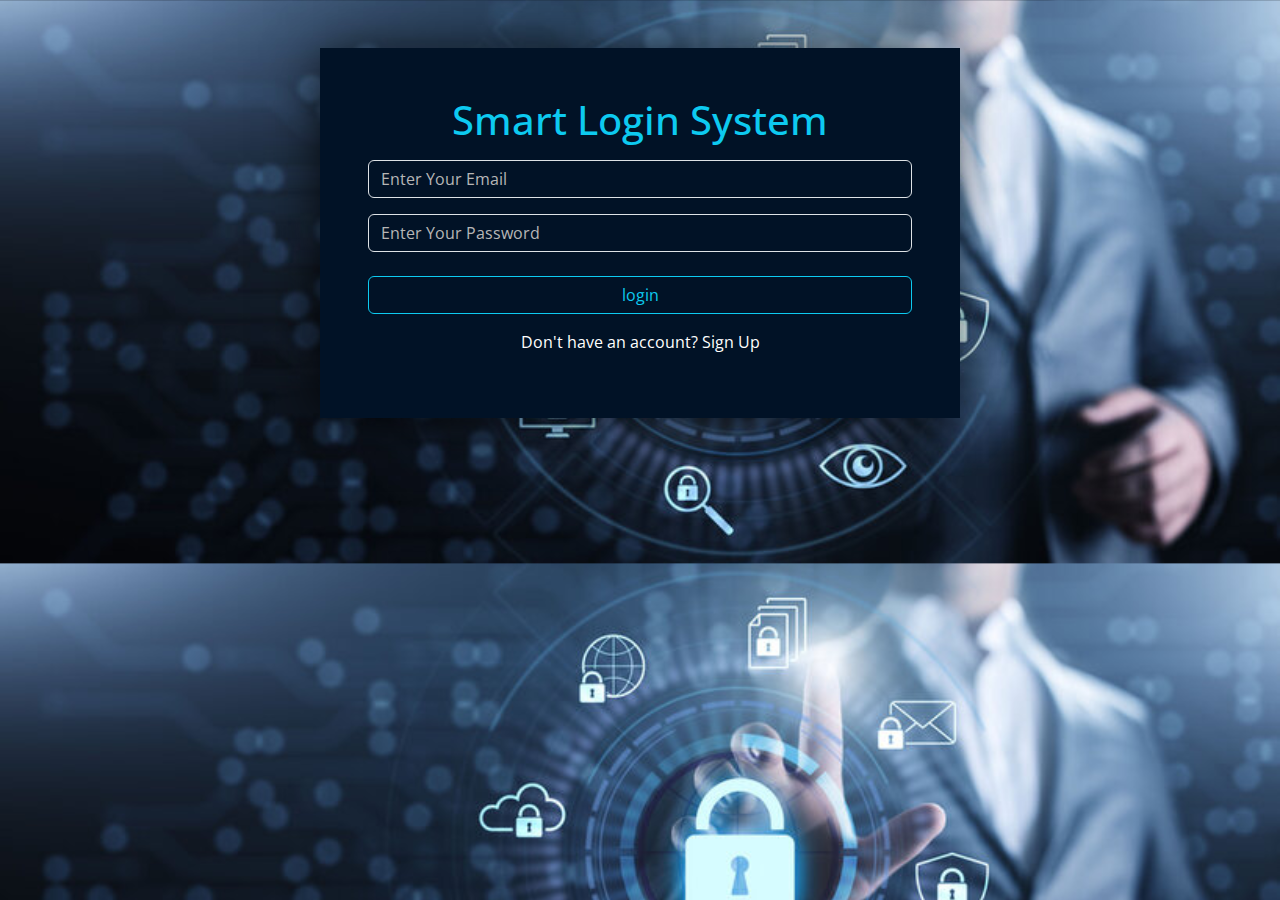
<file: index.html>
<!DOCTYPE html>
<html lang="en">
  <head>
    <meta charset="UTF-8" />
    <meta http-equiv="X-UA-Compatible" content="IE=edge" />
    <meta name="viewport" content="width=device-width, initial-scale=1.0" />
    <link rel="stylesheet" href="css/all.min.css" />
    <link rel="stylesheet" href="css/bootstrap.min.css" />
    <link rel="stylesheet" href="css/style.css" />
    <link
      href="https://fonts.googleapis.com/css2?family=Open+Sans&family=Titillium+Web&display=swap"
      rel="stylesheet"
    />
    <title>Login System</title>
  </head>

  <body>
    <section>
      <main class="d-flex justify-content-center align-items-center">
        <div class="w-50 group mt-5 p-5">
          <h1 class="text-center">Smart Login System</h1>
          <div class="w-100">
            <input
              class="form-control my-3 text-white"
              type="email"
              name=""
              id="loginMail"
              placeholder="Enter Your Email"
            />
            <input
              class="form-control text-white"
              type="password"
              name="password"
              id="loginPass"
              placeholder="Enter Your Password"
            />
            <button class="btn btn-outline-info w-100 mt-4" id="btnLogin">login</button>
            <p class="text-center text-white mt-3">
              Don't have an account?
              <a class="text-white text-decoration-none" href="signUp.html"
                >Sign Up</a
              >
            </p>
          </div>
          <div class=" wrongMessage">
            <p class=" text-danger text-center d-none" id="wrongMessage">this Email Or password is incorrect</p>
            <h5 class="d-none alert text-danger text-center" id="signUpMessage">
              All inputs is Requried
            </h5>
          </div>

          
        </div>
      </main>
    </section>

    <script src="js/main.js"></script>
  </body>
</html>
</file>
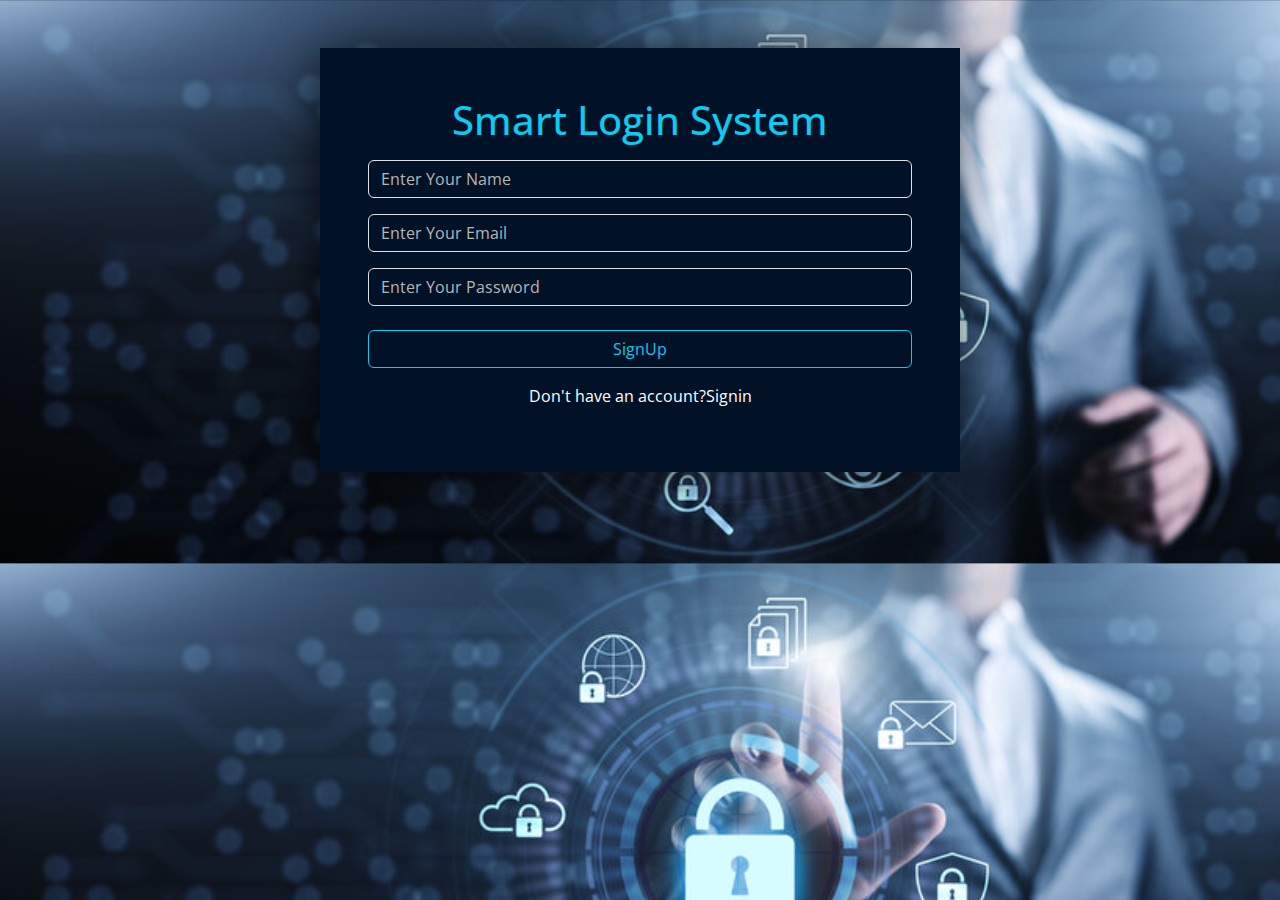
<file: signUp.html>
<!DOCTYPE html>
<html lang="en">
  <head>
    <meta charset="UTF-8" />
    <meta http-equiv="X-UA-Compatible" content="IE=edge" />
    <meta name="viewport" content="width=device-width, initial-scale=1.0" />
    <link rel="stylesheet" href="css/all.min.css" />
    <link rel="stylesheet" href="css/bootstrap.min.css" />
    <link rel="stylesheet" href="css/style.css" />
    <link
      href="https://fonts.googleapis.com/css2?family=Open+Sans&family=Titillium+Web&display=swap"
      rel="stylesheet"
    />
    <title>login System</title>
  </head>

  <body>
    <section>
      <main class="d-flex justify-content-center align-items-center">
        <div class="w-50 group mt-5 p-5">
          <h1 class="text-center">Smart Login System</h1>
          <div class="w-100">
            <input
              class="form-control my-3 text-white"
              type="text"
              name=""
              id="nameSignUp"
              placeholder="Enter Your Name"
            
            />
            <div class="alert alert-danger d-none py-0 mt-2">
              <small>Name Must start with capital csarcter</small>
            </div>
            <input
              class="form-control my-3 text-white"
              type="email"
              name=""
              id="mailSignUp"
              placeholder="Enter Your Email"
            />
            <div class="alert alert-danger d-none py-0 mt-2">
              <small>Email must ba a valid</small>
            </div>
            <input
              class="form-control text-white"
              type="password"
              name="password"
              id="passSignUp"
              placeholder="Enter Your Password"
            />
            <div class="alert alert-danger d-none py-0 mt-2">
              <small>password must be cosisit of 8 charter</small>
            </div>
            <button id="btnSignUp" class="btn btn-outline-info w-100 mt-4">
              SignUp
            </button>
            <p class="text-center text-white mt-3">
              Don't have an account?<a
                class="text-white text-decoration-none"
                href="login.html"
                >Signin</a
              >
            </p>
            <div class="d-flex justify-content-center align-items-center p-0">
              <h5 class="d-none alert text-danger" id="signUpMessage">
                All inputs is Requried
              </h5>
            </div>
            <div class="d-flex justify-content-center align-items-center p-0">
              <h5 class="d-none alert text-success" id="success">sucess</h5>
              <h5 class="d-none alert text-danger" id="mailExist">This Email is Exist</h5>
            </div>
          </div>
        </div>
      </main>
    </section>

    <script src="js/main.js"></script>
  </body>
</html>
</file>
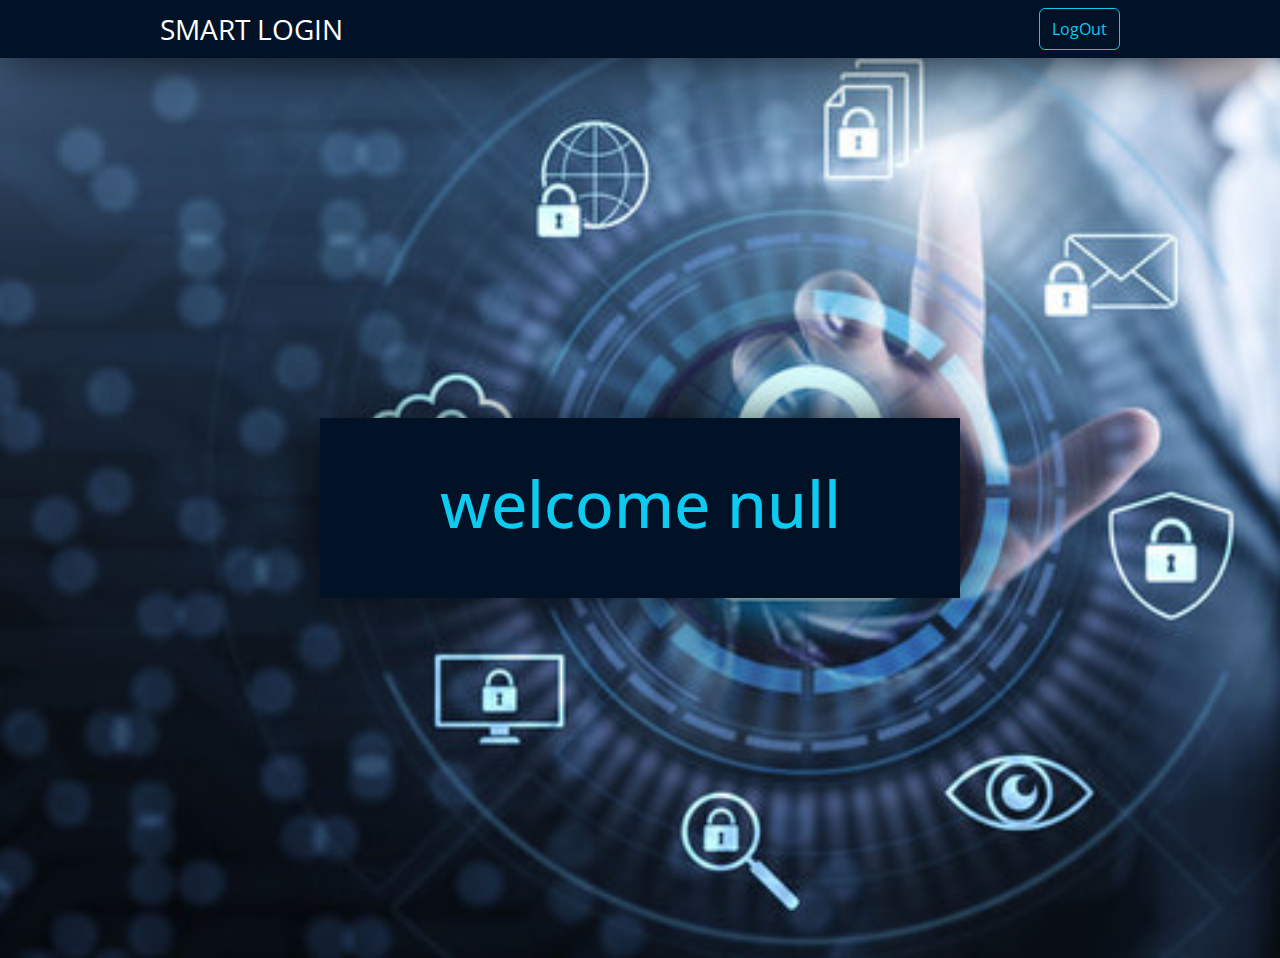
<file: welcomePage.html>
<html lang="en">
  <head>
    <meta charset="UTF-8" />
    <meta http-equiv="X-UA-Compatible" content="IE=edge" />
    <meta name="viewport" content="width=device-width, initial-scale=1.0" />
    <link rel="stylesheet" href="css/all.min.css" />
    <link rel="stylesheet" href="css/bootstrap.min.css" />
    <link rel="stylesheet" href="css/style.css" />
    <link
      href="https://fonts.googleapis.com/css2?family=Open+Sans&family=Titillium+Web&display=swap"
      rel="stylesheet"
    />
    <title>login System</title>
  </head>

  <body >

    <header class="w-100  d-flex justify-content-center py-2"> 
      <div class=" w-75 d-flex justify-content-between  ">
        <a class=" fs-3 text-decoration-none text-uppercase text-white">Smart Login</a>
        <button id="logOut" class="btn btn-outline-info">LogOut</button>
      </div>
    </header>
    <div class=" d-flex justify-content-center align-items-center h-100">
      <div class="welcome p-5 w-50 text-center">
        <h1 id="welcome" class="  text-info"></h1>
      </div>
    </div>

    <script src="js/main.js"></script>
  </body>
</html>
</file>
<file: css/style.css>
body {
    background-image: url(../img/360_F_399248286_Ogm0T8CFeauN4Hdn42FqWfsCE02dJBbX\ \(1\).jpg);
    background-size: cover;
    background-position: top;

    font-family: 'Open Sans', sans-serif;
}

.group,.welcome,header {
    box-shadow: -5px 2px 54px -9px rgba(0, 0, 0, 1);

    background:#011226
}
h1 {
    color: #0dcaf0;
}
button:hover {
    color: white !important;
}
.btn-outline-info:focus {
    box-shadow: rgba(23, 162, 184, 0.5) 0px 0px 0px 0.2rem;
}
a:hover {
    text-decoration: underline !important;
}
::placeholder{
    color: rgb(182, 182, 182)!important;
}

.form-control {
    background-color: transparent;
}
.form-control:focus{
    border-color: rgb(128, 189, 255);
    box-shadow: 0 0 0 transparent !important;
    background-color: transparent;
} 
nav button{
    color: #929a9f !important;
}
#username{
    font-size: 65px;
}
.welcome h1 {
    font-size: 4rem;
}
</file>
